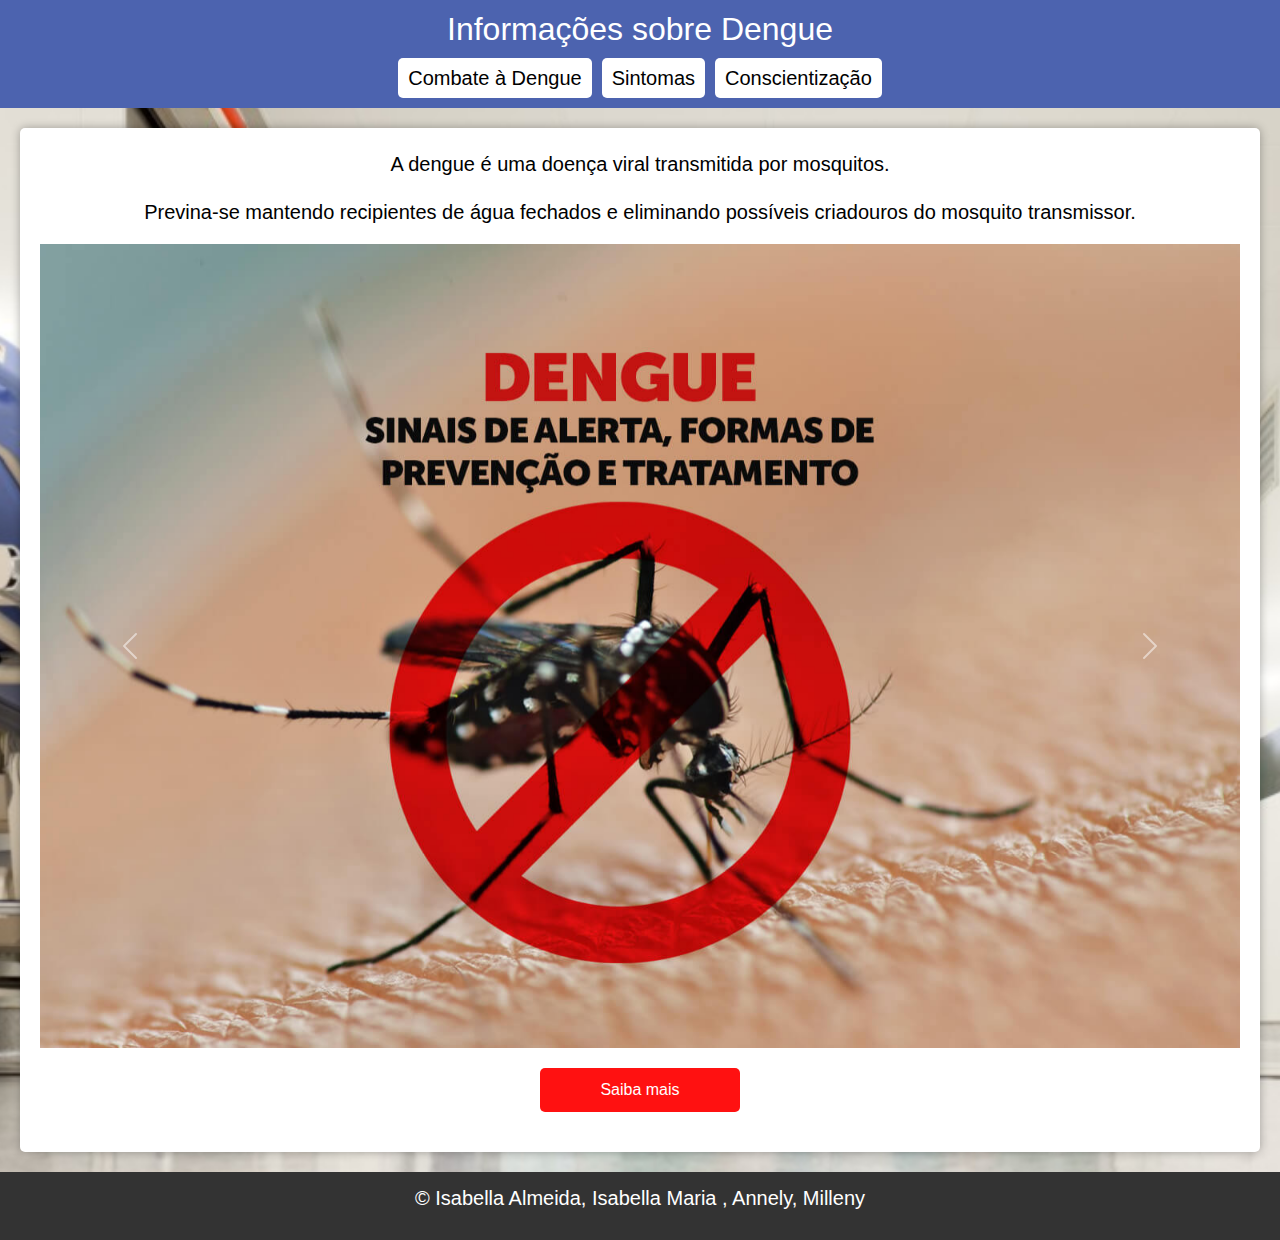
<file: index.html>
<!DOCTYPE html>
<html lang="pt-BR">
<head>
<meta charset="UTF-8">
<meta name="viewport" content="width=device-width, initial-scale=1.0">
<link href="https://cdn.jsdelivr.net/npm/bootstrap@5.3.3/dist/css/bootstrap.min.css" rel="stylesheet" integrity="sha384-QWTKZyjpPEjISv5WaRU9OFeRpok6YctnYmDr5pNlyT2bRjXh0JMhjY6hW+ALEwIH" crossorigin="anonymous">
<script src="https://cdn.jsdelivr.net/npm/bootstrap@5.3.3/dist/js/bootstrap.bundle.min.js" integrity="sha384-YvpcrYf0tY3lHB60NNkmXc5s9fDVZLESaAA55NDzOxhy9GkcIdslK1eN7N6jIeHz" crossorigin="anonymous"></script>
<title>Dengue</title>
<style>
  body {
    font-family: Arial, sans-serif;
    font-size: 24px; /* Alterado para 24px */
    margin: 0;
    padding: 0;
    background-image: url('background.jpg'); /* Substitua 'background.jpg' pelo caminho da sua imagem de fundo */
    background-size: cover;
    background-repeat: no-repeat; /* Não repete a imagem */
    background-position: center; /* Centraliza a imagem */
    color: #000; /* Alterado para preto para contrastar com o fundo branco */
    min-height: 100vh; /* Define a altura mínima da página para a altura da viewport */
    position: relative; /* Define a posição relativa para o corpo */
  }
  header {
    background-color: #4C63af;
    padding: 10px 0;
    text-align: center;
    color: #fff;
  }
  .header-title {
    font-size: 32px; /* Aumentado para 32px */
    margin-bottom: 5px; /* Reduz o espaçamento inferior */
  }
  .button-container {
    display: flex;
    justify-content: center;
    margin-top: 10px; /* Reduz o espaçamento superior */
  }
  .button {
    background-color: #fff;
    color: #000000;
    padding: 5px 10px; /* Diminui o padding */
    text-align: center;
    text-decoration: none;
    display: inline-block;
    font-size: 20px; /* Aumentado para 20px */
    border-radius: 5px;
    cursor: pointer;
    transition: background-color 0.3s ease, color 0.3s ease;
    margin: 0 5px; /* Reduz o espaçamento entre os botões */
  }
  .button:hover {
    background-color: #45a049;
    color: #fff;
  }
  main {
    padding: 20px;
    text-align: center;
    position: relative;
    z-index: 1;
  }
  .content {
    background-color: #fff;
    padding: 20px;
    border-radius: 5px;
    box-shadow: 0px 0px 10px rgba(0, 0, 0, 0.3);
    display: inline-block;
  }
  h1 {
    font-size: 32px; /* Aumentado para 32px */
    margin-bottom: 10px;
  }
  p {
    font-size: 20px; /* Aumentado para 20px */
    line-height: 1.6;
  }
  .btn {
    display: block;
    width: 80%;
    max-width: 200px;
    margin: 20px auto;
    padding: 10px;
    text-align: center;
    background-color: #ff1111;
    color: #fff;
    text-decoration: none;
    border: none;
    border-radius: 5px;
    cursor: pointer;
  }
  .btn:hover {
    background-color: #45a049;
  }
  footer {
    background-color: #333;
    color: #fff;
    text-align: center;
    padding: 10px 0;
    bottom: 0;
    width: 100%;
  }
  .image-container {
    text-align: center;
    margin-top: 20px;
  }
  .image-container img {
    max-width: 100%;
    height: auto;
  }
</style>
</head>
<body>
  <header>
   
    <h1 class="header-title">Informações sobre Dengue</h1>
    
    <div class="button-container">
     
      <a href="https://forms.gle/uStr7hJX7vQuQgns8" class="button">Combate à Dengue</a>
      
      <a href="sintomas.html" class="button">Sintomas</a>
      <a href="conscientizacao.html" class="button">Conscientização</a>
    </div>
  </header>
  <main>
    <div class="content">
      <p>A dengue é uma doença viral transmitida por mosquitos.</p>
      <p>Previna-se mantendo recipientes de água fechados e eliminando possíveis criadouros do mosquito transmissor.</p>
      <div id="carouselExample" class="carousel slide">
        <div class="carousel-inner">
          <div class="carousel-item active">
            <img src="contra.jpeg" class="d-block w-100" alt="...">
          </div>
          <div class="carousel-item">
            <img src="lugares.png" class="d-block w-100" alt="...">
          </div>
          <div class="carousel-item">
            <img src="sintomas.jpg" class="d-block w-100" alt="...">
          </div>
        </div>
        <button class="carousel-control-prev" type="button" data-bs-target="#carouselExample" data-bs-slide="prev">
          <span class="carousel-control-prev-icon" aria-hidden="true"></span>
          <span class="visually-hidden">Previous</span>
        </button>
        <button class="carousel-control-next" type="button" data-bs-target="#carouselExample" data-bs-slide="next">
          <span class="carousel-control-next-icon" aria-hidden="true"></span>
          <span class="visually-hidden">Next</span>
        </button>
      </div>
      <a href="https://www.saude.gov.br/saude-de-a-z/dengue" class="btn">Saiba mais</a>
    </div>
  </main>
  <footer>
    <p>&copy; Isabella Almeida, Isabella Maria , Annely, Milleny</p>
  </footer>
</body>
</html>
</file>
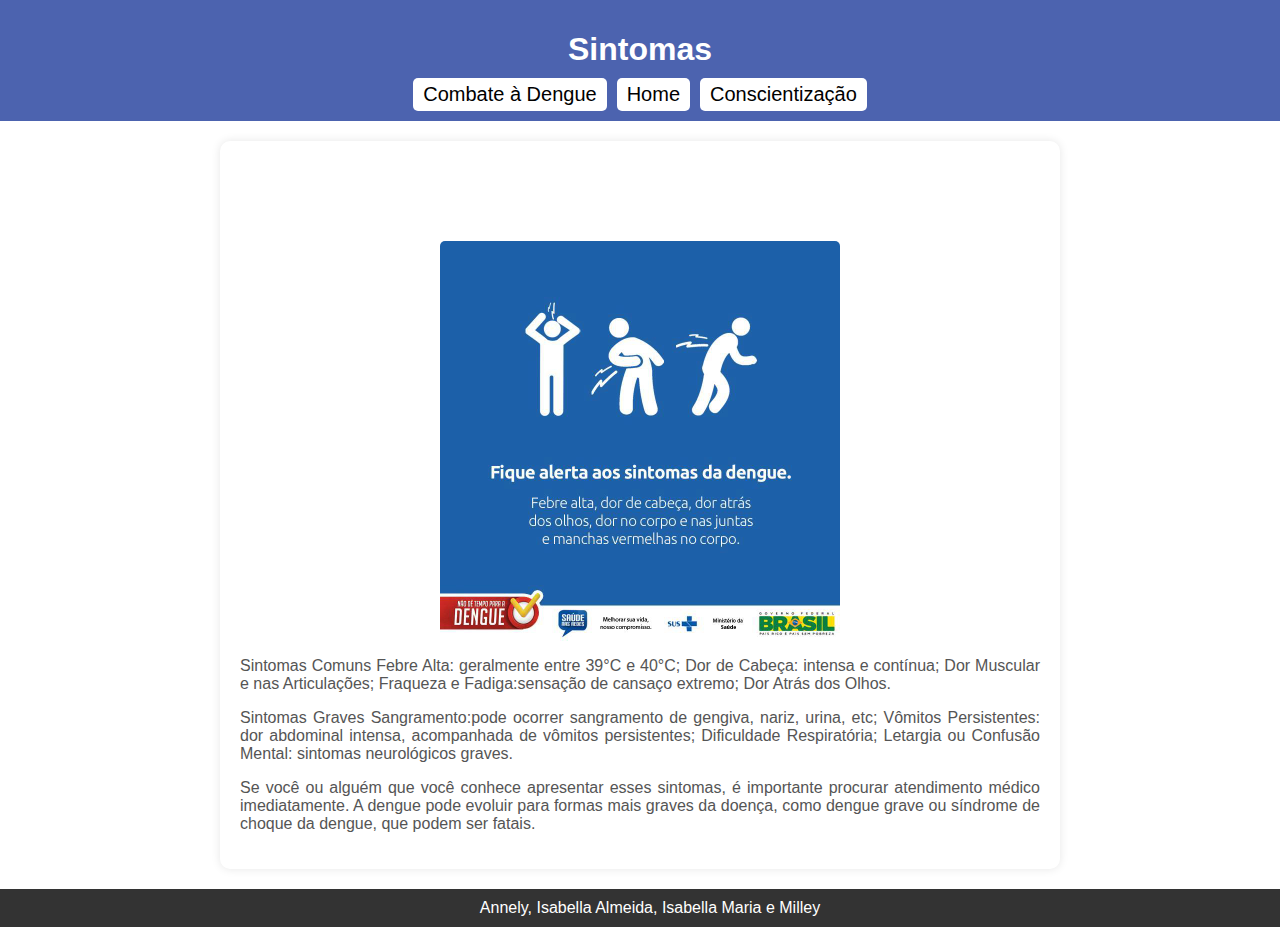
<file: sintomas.html>
<!DOCTYPE html>
<html lang="pt-BR">
<head>
    <meta charset="UTF-8">
    <meta name="viewport" content="width=device-width, initial-scale=1.0">
    <title>Conscientização sobre os Sintomas da Dengue</title>
    <style>
        header {
    background-color: #4C63af;
    padding: 10px 0;
    text-align: center;
    color: #fff;
  }
  .header-title {
    font-size: 32px; /* Aumentado para 32px */
    margin-bottom: 5px; /* Reduz o espaçamento inferior */
  }
  .button-container {
    display: flex;
    justify-content: center;
    margin-top: 10px; /* Reduz o espaçamento superior */
  }
  .button {
    background-color: #fff;
    color: #000000;
    padding: 5px 10px; /* Diminui o padding */
    text-align: center;
    text-decoration: none;
    display: inline-block;
    font-size: 20px; /* Aumentado para 20px */
    border-radius: 5px;
    cursor: pointer;
    transition: background-color 0.3s ease, color 0.3s ease;
    margin: 0 5px; /* Reduz o espaçamento entre os botões */
  }
  .button:hover {
    background-color: #45a049;
    color: #fff;
  }

        body {
            font-family: Arial, sans-serif;
            margin: 0;
            padding: 0;
            background-image: url('https://st3.depositphotos.com/3647713/18671/i/450/depositphotos_186719222-stock-photo-abstract-blue-background-textured.jpg'); /* Substitua pela URL da sua imagem de fundo */
            background-size: cover;
            background-repeat: no-repeat;
            background-attachment: fixed;
        }

        .container {
            max-width: 800px;
            margin: 20px auto;
            background-color: #fff;
            border-radius: 10px;
            box-shadow: 0 0 10px rgba(0, 0, 0, 0.1);
            padding: 20px;
        }

        h1 {
            text-align: center;
            color: #ffffff;
        }

        .image-container {
            display: flex;
            justify-content: center;
            margin-top: 20px;
        }

        .image-container img {
            max-width: 50%;
            border-radius: 5px;
        }

        p {
            text-align: justify;
            color: #555;
        }

        footer {
      background-color: #333;
      color: #fff;
      padding: 10px;
      text-align: center;
      width: 100%;
    }
    </style>
</head>
<header>
    
    <h1 class="header-title">Sintomas</h1>
    
    <div class="button-container">
     
      <a href="https://forms.gle/uStr7hJX7vQuQgns8" class="button">Combate à Dengue</a>
      
      <a href="index.html" class="button">Home</a>
      <a href="conscientizacao.html" class="button">Conscientização</a>
    </div>
  </header>
<body>

<div class="container">
    <h1>Sintomas</h1>
    <div class="image-container">
        <img src="sintomas1.jpg" alt="Sintomas da Dengue">
    </div>
    <p>
        Sintomas Comuns
        Febre Alta: geralmente entre 39°C e 40°C; Dor de Cabeça: intensa e contínua; Dor Muscular e nas Articulações; Fraqueza e Fadiga:sensação de cansaço extremo; Dor Atrás dos Olhos.
    </p>
    <p>
        Sintomas Graves
        Sangramento:pode ocorrer sangramento de gengiva, nariz, urina, etc; 
        Vômitos Persistentes: dor abdominal intensa, acompanhada de vômitos persistentes; 
        Dificuldade Respiratória; 
        Letargia ou Confusão Mental: sintomas neurológicos graves.
    </p>
    <p>
        Se você ou alguém que você conhece apresentar esses sintomas, é importante procurar atendimento médico
        imediatamente. A dengue pode evoluir para formas mais graves da doença, como dengue grave ou síndrome de
        choque da dengue, que podem ser fatais.
    </p>
</div>
<footer>Annely, Isabella Almeida, Isabella Maria e Milley</footer>
</body>
</html>
</file>
